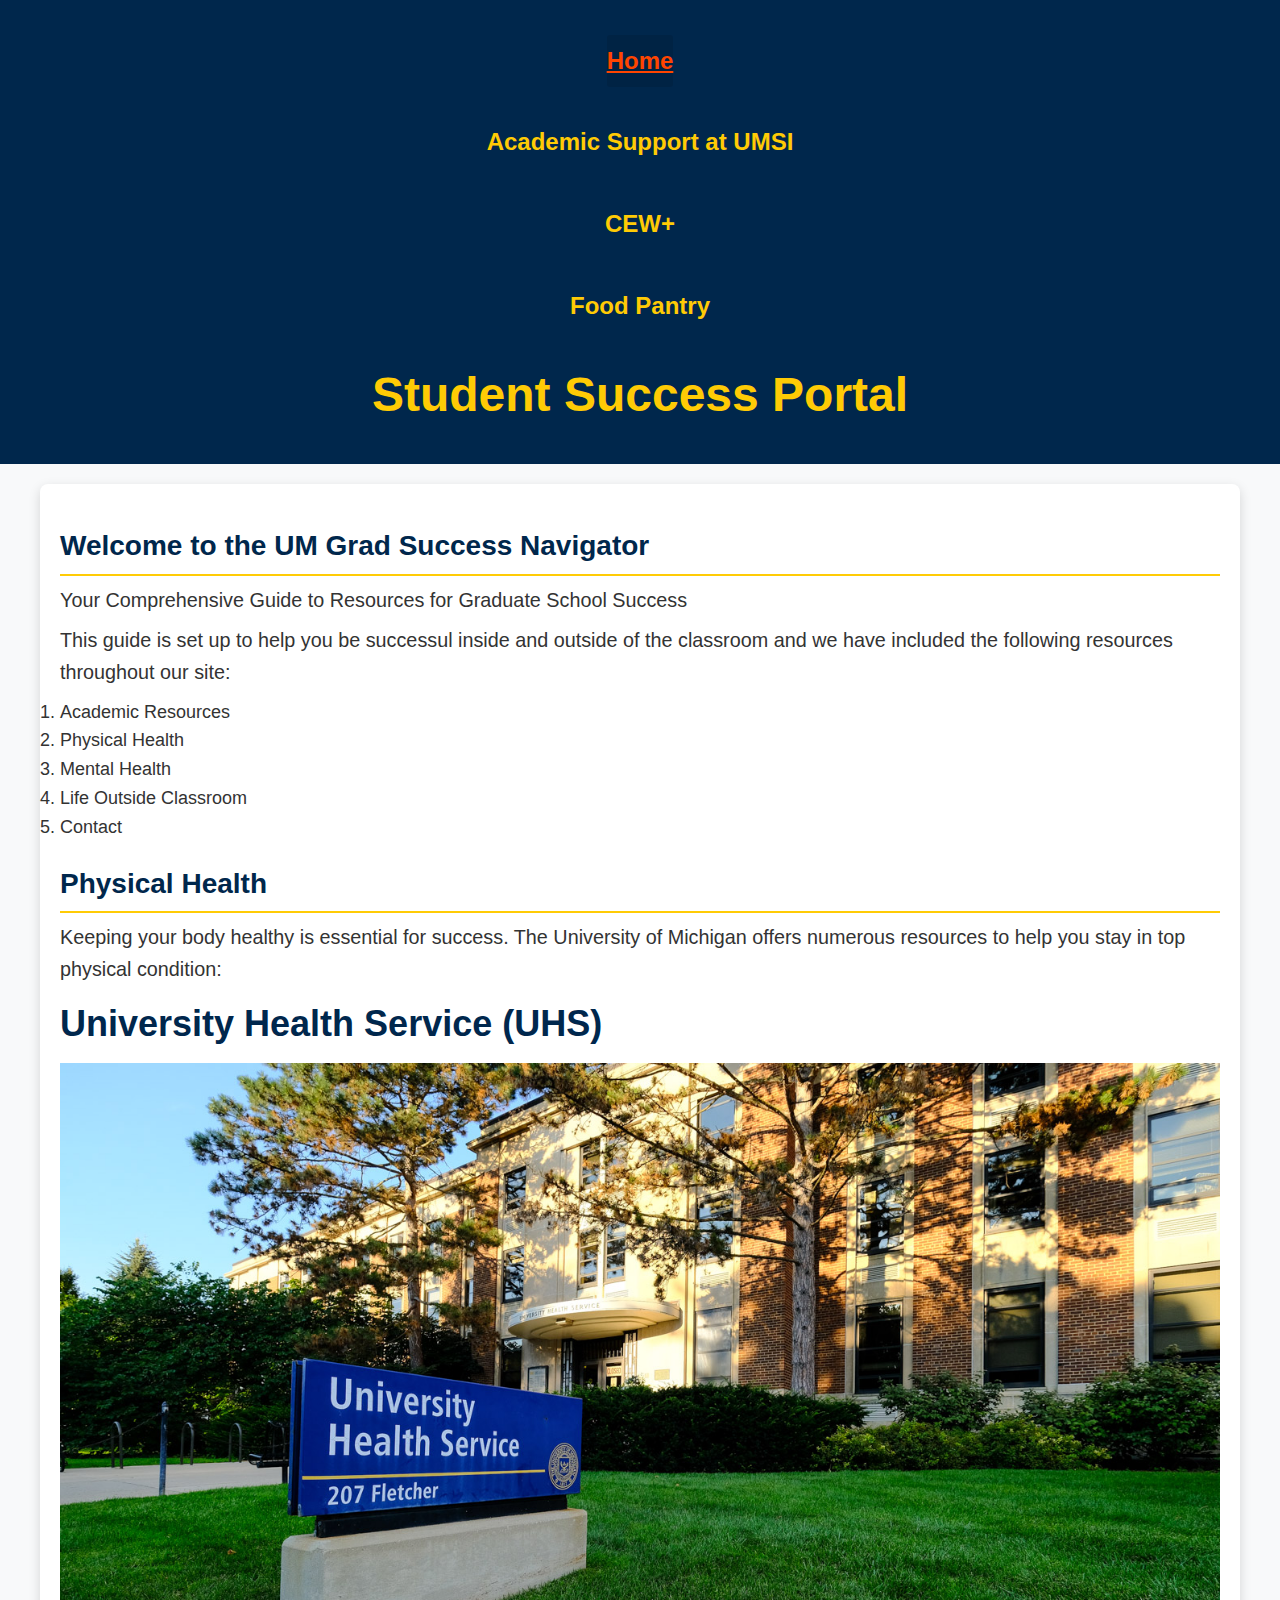
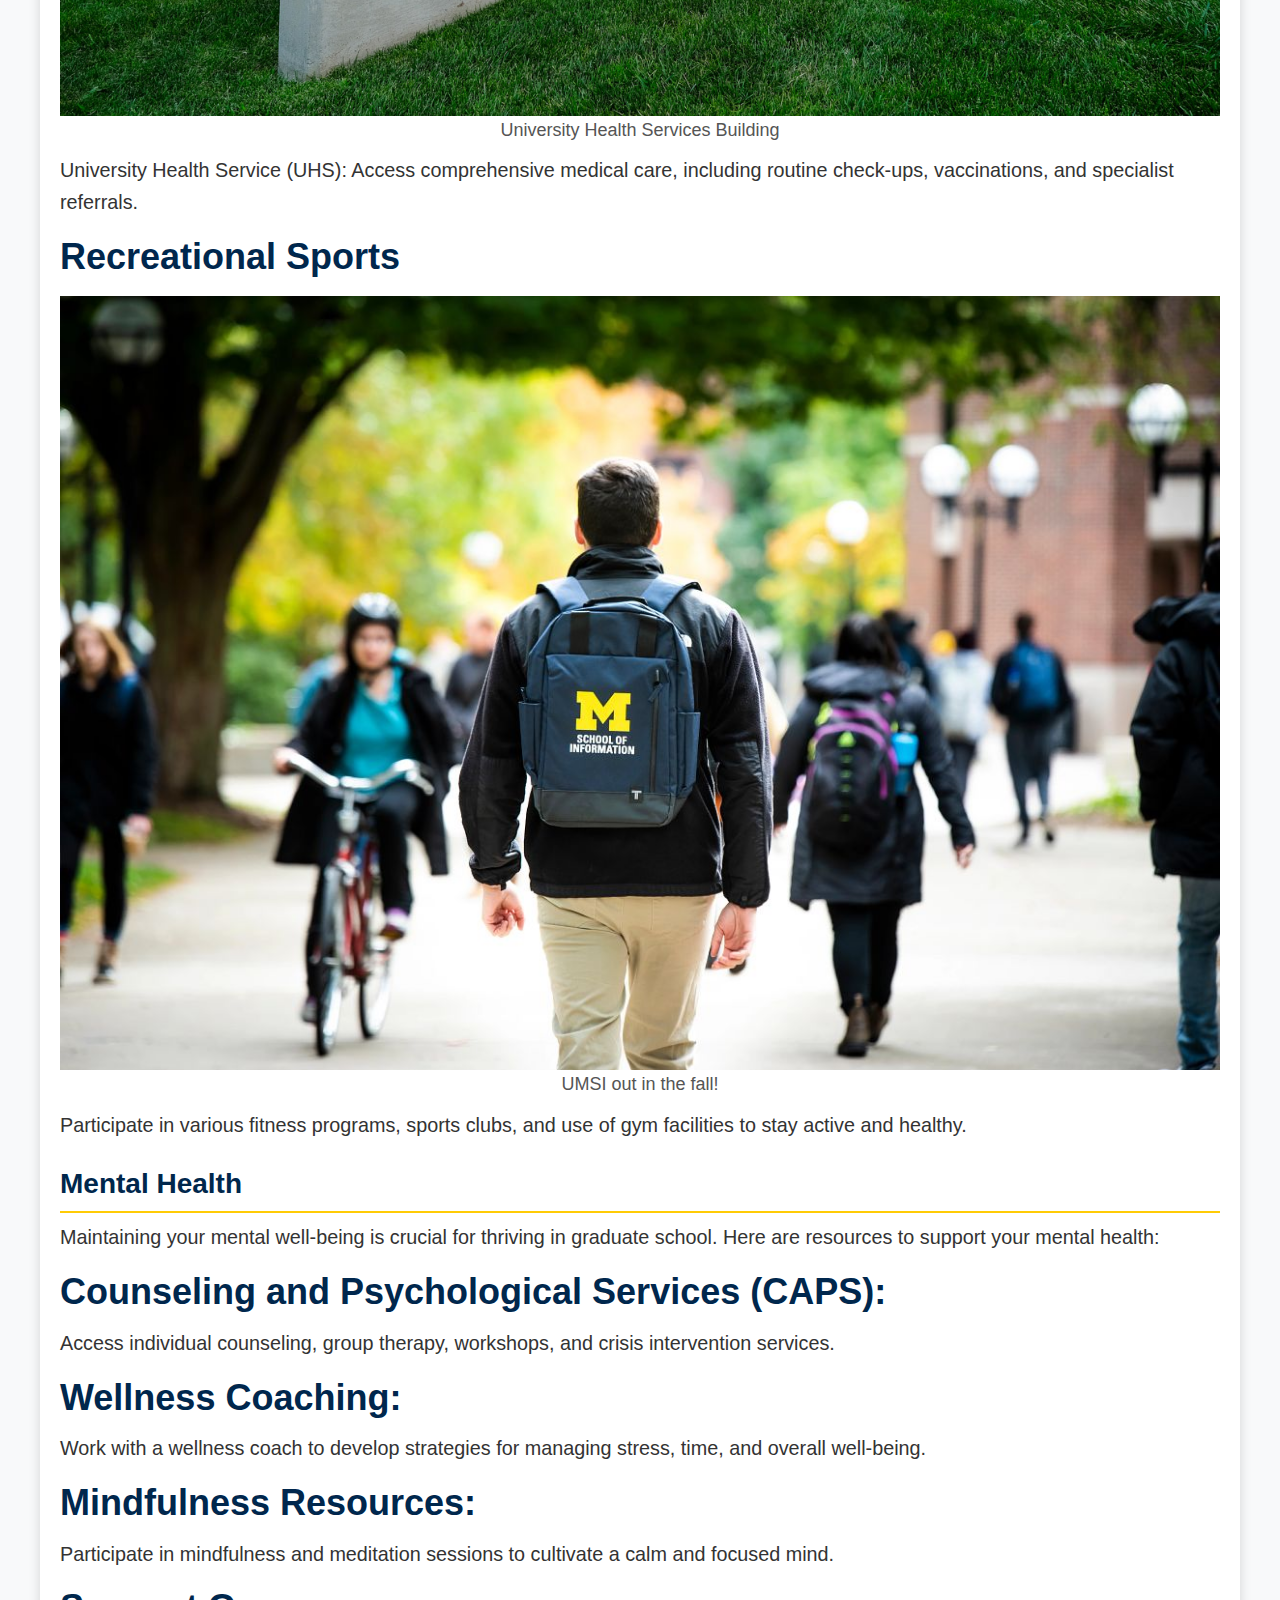
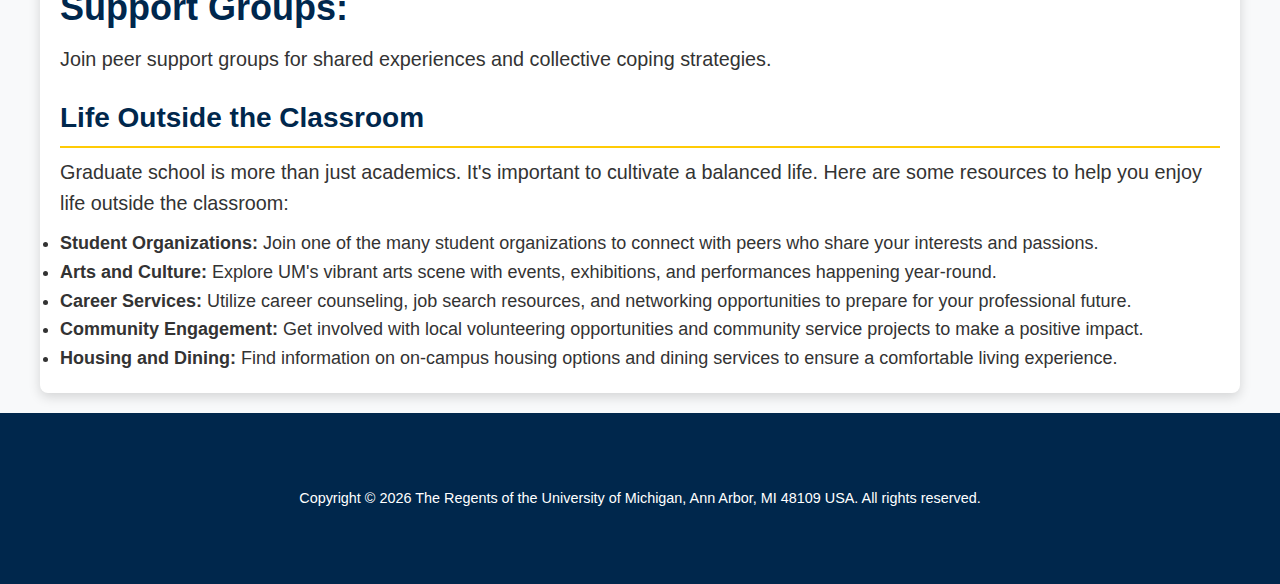
<file: index.html>
<!DOCTYPE html>
<html lang="en">
<head>
    <meta charset="UTF-8">
    <meta name="viewport" content="width=device-width, initial-scale=1.0">
    <link rel="stylesheet" href="css/html5reset.css">
	<link rel="stylesheet" href="css/style.css">
    <title>Student Success Portal</title>
</head>
<body>
    <a href = "#main" class="skip-to-main">Skip to Main Content</a>
    <header>
        <img src="./images/UMSI_signature_vertical_informal_solidblue.jpg" alt="UMSI Logo" class="nav-background">
        <nav>
            <ul>
                <li><a href = "index.html" class="current">Home</a></li>
                <li><a href = "Academic_Support_at_UMSI.html">Academic Support at UMSI</a></li>
                <li><a href = "CEW+.html">CEW+</a></li>
                <li><a href = "Food_pantry.html">Food Pantry</a></li>
            </ul>   
        </nav>
        <h1>Student Success Portal</h1>
    </header>

    <main id="main">
        <section>
            <h2>Welcome to the UM Grad Success Navigator</h2>
            <p> Your Comprehensive Guide to Resources for Graduate School Success</p>
            <p>This guide is set up to help you be successul inside and outside of the classroom and we have included the following resources throughout our site:</p>
            <ol>
                <li>Academic Resources</li>
                <li>Physical Health</li>
                <li>Mental Health</li>
                <li>Life Outside Classroom</li>
                <li>Contact</li>
            </ol>
        </section>
        <section>
            <h2>Physical Health</h2>
            <p>Keeping your body healthy is essential for success. The University of Michigan offers numerous resources to help you stay in top physical condition:</p>
            <article>
                <h3>University Health Service (UHS)</h3>
                <figure>
                    <img src="./images/UHS.jpg" alt="University Health Services building">
                    <figcaption>University Health Services Building</figcaption>
                </figure>
                <p>University Health Service (UHS): Access comprehensive medical care, including routine check-ups, vaccinations, and specialist referrals.</p>
            </article>
            <article>
                <h3>Recreational Sports</h3>
                <figure>
                    <img src="./images/UMSI_CampusFall_UMSIBackpack_02.jpg" alt="A student wears a UMSI backpack in fall on the drag.">
                    <figcaption>UMSI out in the fall!</figcaption>
                </figure>
                <p>Participate in various fitness programs, sports clubs, and use of gym facilities to stay active and healthy.</p>
            </article>
        </section>
        
        <section>
            <h2>Mental Health</h2>
            <p>Maintaining your mental well-being is crucial for thriving in graduate school. Here are resources to support your mental health:</p>
            <article>
                <h3>Counseling and Psychological Services (CAPS):</h3>
                <p> Access individual counseling, group therapy, workshops, and crisis intervention services.</p>
            </article>
            <article>
                <h3>Wellness Coaching:</h3>

                <p>Work with a wellness coach to develop strategies for managing stress, time, and overall well-being.</p>
            </article>
            <article>
                <h3>Mindfulness Resources:</h3>

                <p> Participate in mindfulness and meditation sessions to cultivate a calm and focused mind.</p>
            </article>
            <article>
                <h3>Support Groups:</h3>

                <p> Join peer support groups for shared experiences and collective coping strategies.</p>
            </article>
        </section>

        
        <section id="life-outside-classroom">
            <h2>Life Outside the Classroom</h2>
            <p>Graduate school is more than just academics. It's important to cultivate a balanced life. Here are some resources to help you enjoy life outside the classroom:</p>
            <article>

            </article>
            <ul>
                <li><strong>Student Organizations:</strong> Join one of the many student organizations to connect with peers who share your interests and passions.</li>
                <li><strong>Arts and Culture:</strong> Explore UM's vibrant arts scene with events, exhibitions, and performances happening year-round.</li>
                <li><strong>Career Services:</strong> Utilize career counseling, job search resources, and networking opportunities to prepare for your professional future.</li>
                <li><strong>Community Engagement:</strong> Get involved with local volunteering opportunities and community service projects to make a positive impact.</li>
                <li><strong>Housing and Dining:</strong> Find information on on-campus housing options and dining services to ensure a comfortable living experience.</li>
            </ul>
        </section>
        <!-- Content taken & modified from UMGPT with the prompt, "write me a webpage of intro content to help University of Michigan Master's students navigate different resources for being successful in grad school - this will include academic resources, physical health resources, mental health resources, support for life outside the classroom"
        UMGPT. (2024). UMGPT (August 29th version) [Large language model]. -->
    </main>
    <footer>
        <p>Copyright &copy; <span id="year"></span> The Regents of the University of Michigan, Ann Arbor, MI 48109 USA. All rights reserved.</p>
    </footer>

    <script>
        document.getElementById('year').textContent = new Date().getFullYear();
    </script>
</body>
</html>
</file>
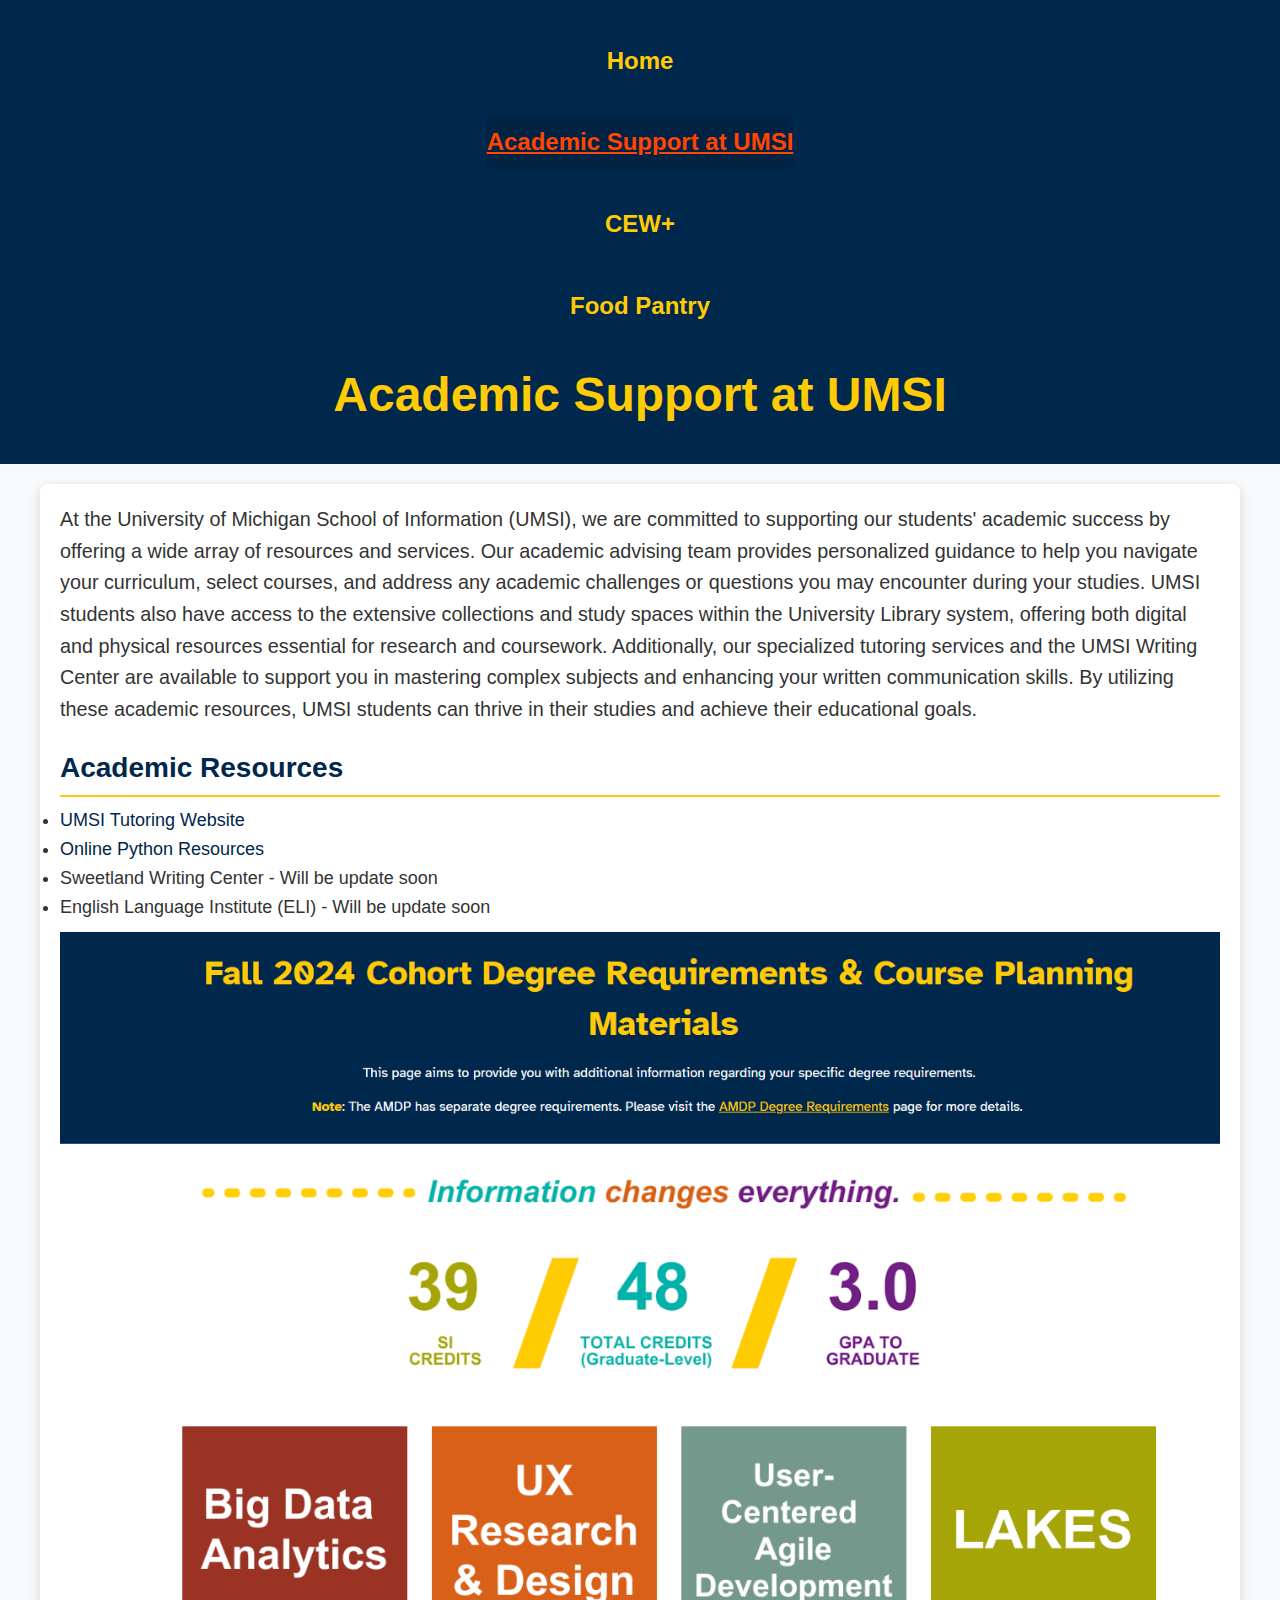
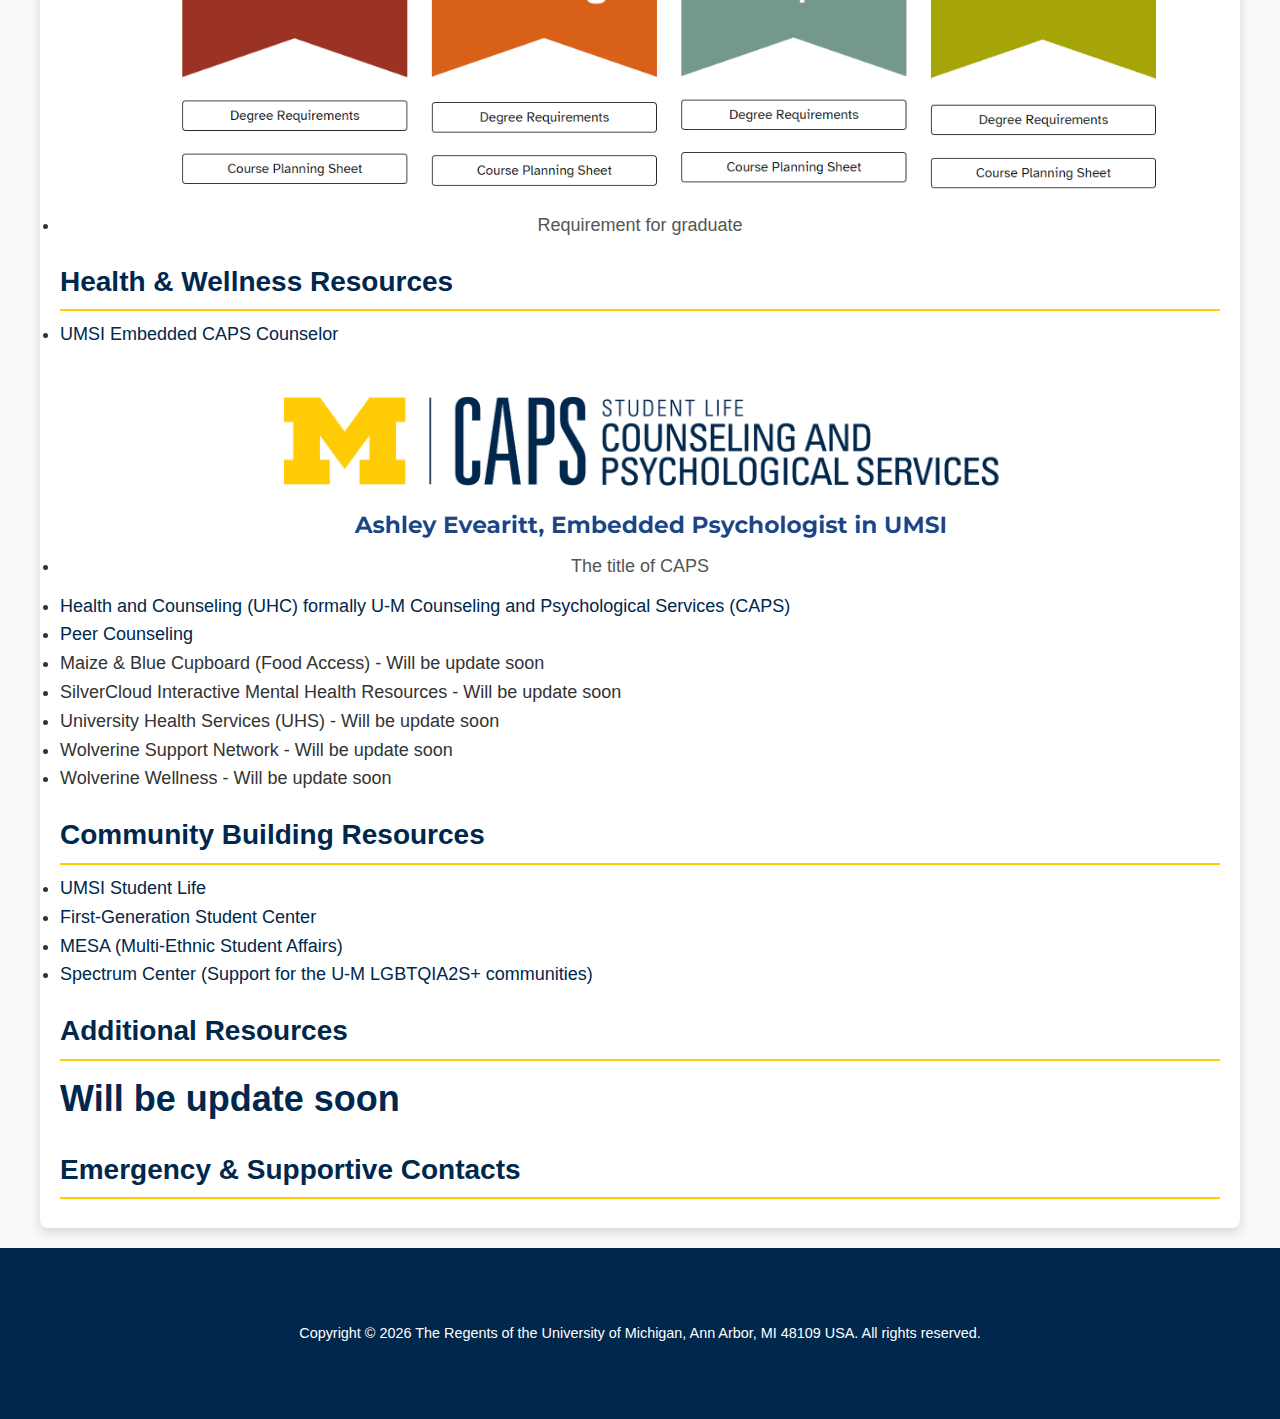
<file: Academic_Support_at_UMSI.html>
<!DOCTYPE html>
<html lang="en">
<head>
    <meta charset="UTF-8">
    <meta name="viewport" content="width=device-width, initial-scale=1.0">
    <link rel="stylesheet" href="css/html5reset.css">
	<link rel="stylesheet" href="css/style.css">
    <title>Academic Support at UMSI</title>
</head>
<body>
    <a href = "#main" class="skip-to-main">Skip to Main Content</a>
    <header>
        <img src="./images/UMSI_signature_vertical_informal_solidblue.jpg" alt="UMSI Logo" class="nav-background">
        <nav>
            <ul>
                <li><a href = "index.html">Home</a></li>
                <li><a href = "Academic_Support_at_UMSI.html" class="current">Academic Support at UMSI</a></li>
                <li><a href = "CEW+.html">CEW+</a></li>
                <li><a href = "Food_pantry.html">Food Pantry</a></li>
            </ul>
        </nav>
        <h1>Academic Support at UMSI</h1>
    </header>
    <main id="main">
        <div>
            <p>At the University of Michigan School of Information (UMSI), we are committed to supporting our students' academic success by offering a wide array of resources and services. Our academic advising team provides personalized guidance to help you navigate your curriculum, select courses, and address any academic challenges or questions you may encounter during your studies. UMSI students also have access to the extensive collections and study spaces within the University Library system, offering both digital and physical resources essential for research and coursework. Additionally, our specialized tutoring services and the UMSI Writing Center are available to support you in mastering complex subjects and enhancing your written communication skills. By utilizing these academic resources, UMSI students can thrive in their studies and achieve their educational goals. </p>

        </div>
        <!-- Jackie Wolf -->
    
    
        <h2>Academic Resources</h2>
            <ul>
                <li><a href = "https://sites.google.com/umich.edu/umsitutoring/home">UMSI Tutoring Website</a></li>
                <li><a href = "https://docs.google.com/spreadsheets/d/1gpN3gvMDP4Q_ZGC4AoS2Jc2D7LzbSt_kOw2QmU4EU2k/edit">Online Python Resources</a></li>
                <li>Sweetland Writing Center - Will be update soon</li>
                <li>English Language Institute (ELI) - Will be update soon</li>
                <li>
                    <figure>
                        <img src="./images/Requirement.png" alt="Graduation requirement">
                        <figcaption>Requirement for graduate</figcaption>
                    </figure>
                </li>
            </ul>


        <h2>Health & Wellness Resources</h2>
            <ul>
                <li><a href = "https://docs.google.com/document/d/1EWAFqqK_S1VMV9OyToz5gsUUP9oqXXNSBjcKviY_XVE/edit">UMSI Embedded CAPS Counselor</a></li>
                <li>
                    <figure>
                        <img src="./images/CAPS.png" alt="The title of CAPS.">
                        <figcaption>The title of CAPS</figcaption>
                    </figure>
                </li>
                <li><a href = "https://caps.umich.edu/University">Health and Counseling (UHC) formally U-M Counseling and Psychological Services (CAPS)</a></li>
                <li><a href = "https://caps.umich.edu/individual-peer-counseling">Peer Counseling</a></li>
                <li>Maize & Blue Cupboard (Food Access) - Will be update soon</li>
                <li>SilverCloud Interactive Mental Health Resources - Will be update soon</li>
                <li>University Health Services (UHS) - Will be update soon</li>
                <li>Wolverine Support Network - Will be update soon</li>
                <li>Wolverine Wellness - Will be update soon</li>
            </ul>
        <h2>Community Building Resources</h2>
            <ul>
                <li><a href = "https://www.si.umich.edu/student-experience/student-life">UMSI Student Life</a></li>
                <li><a href = "https://firstgen.umich.edu/">First-Generation Student Center</a></li>
                <li><a href = "https://mesa.umich.edu/">MESA (Multi-Ethnic Student Affairs)</a></li>
                <li><a href = "https://spectrumcenter.umich.edu/">Spectrum Center  (Support for the U-M LGBTQIA2S+ communities)</a></li>
            </ul>
        <h2>Additional Resources</h2>
            <h3>Will be update soon</h3>
        <h2>Emergency & Supportive Contacts</h2>
    </main>

    <footer>
        <p>Copyright &copy; <span id="year"></span> The Regents of the University of Michigan, Ann Arbor, MI 48109 USA. All rights reserved.</p>
    </footer>

    <script>
        document.getElementById('year').textContent = new Date().getFullYear();
    </script>
    
</body>

</html>
</file>
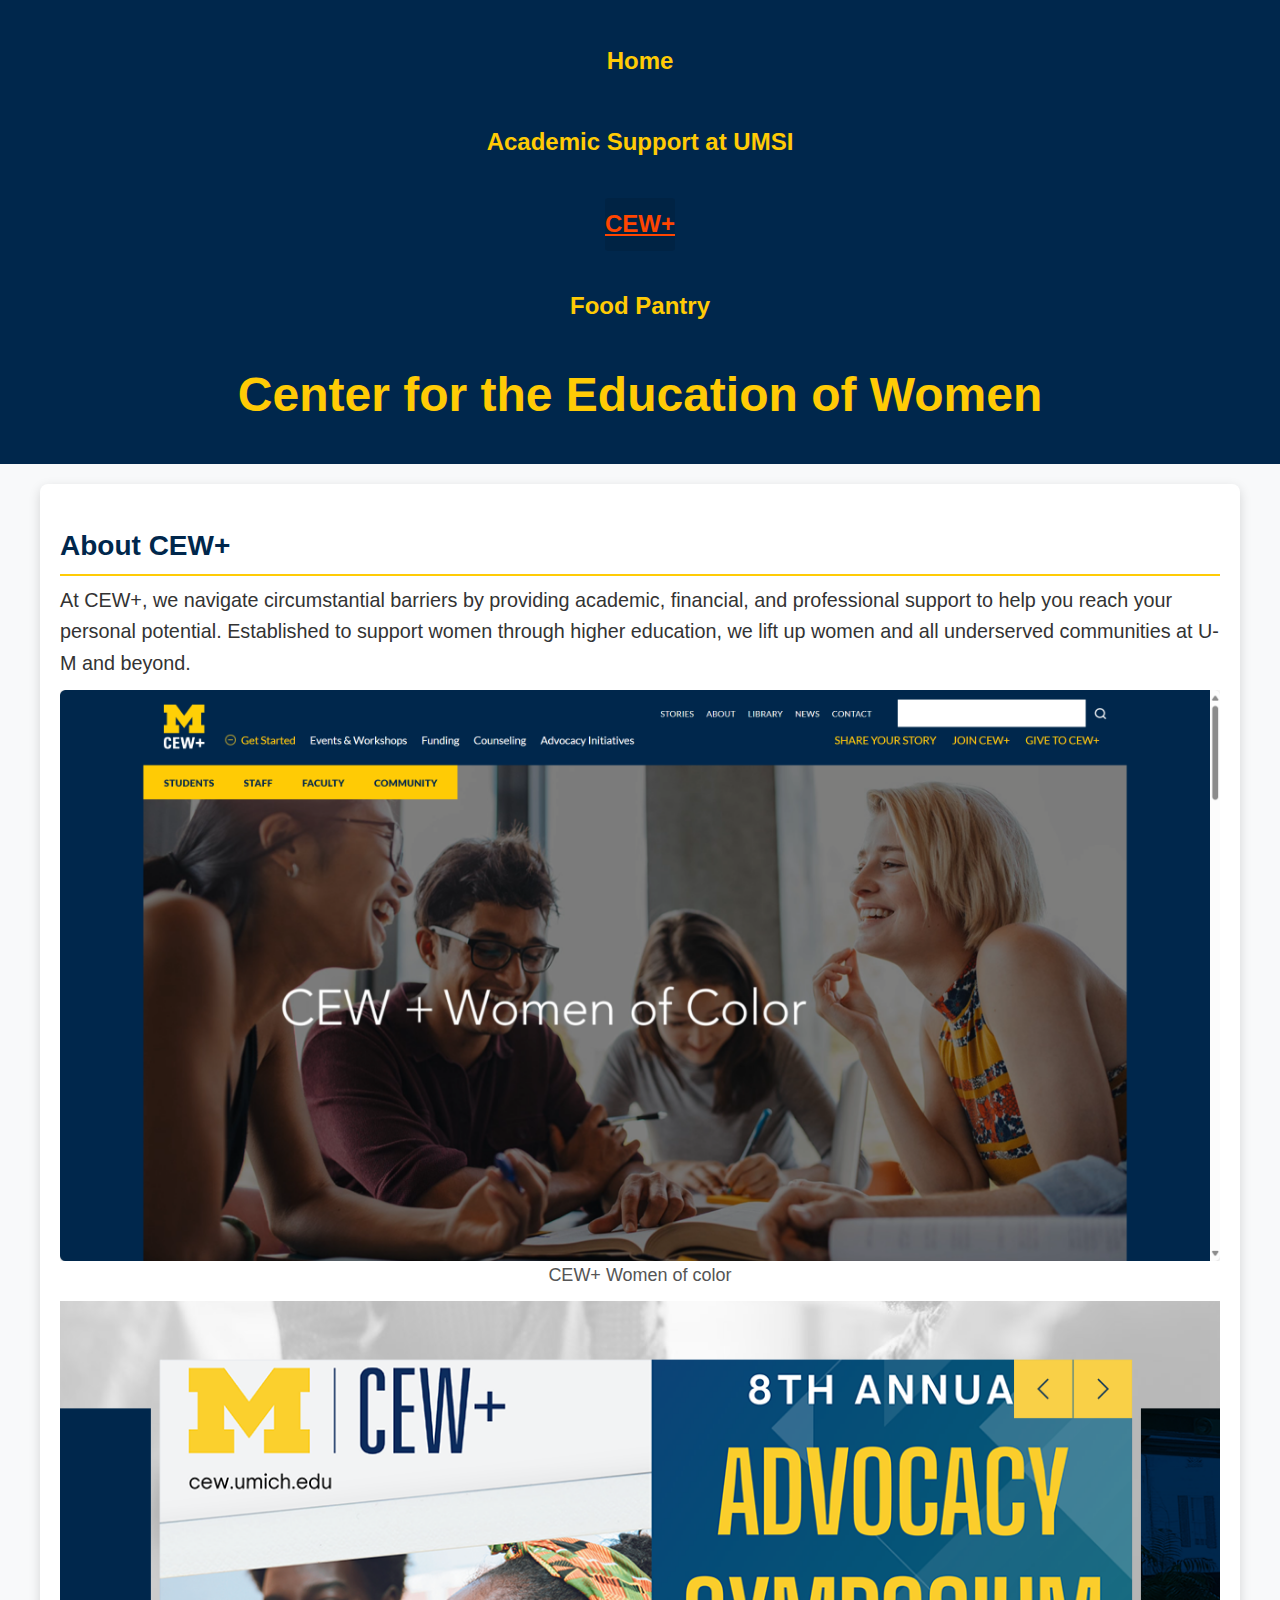
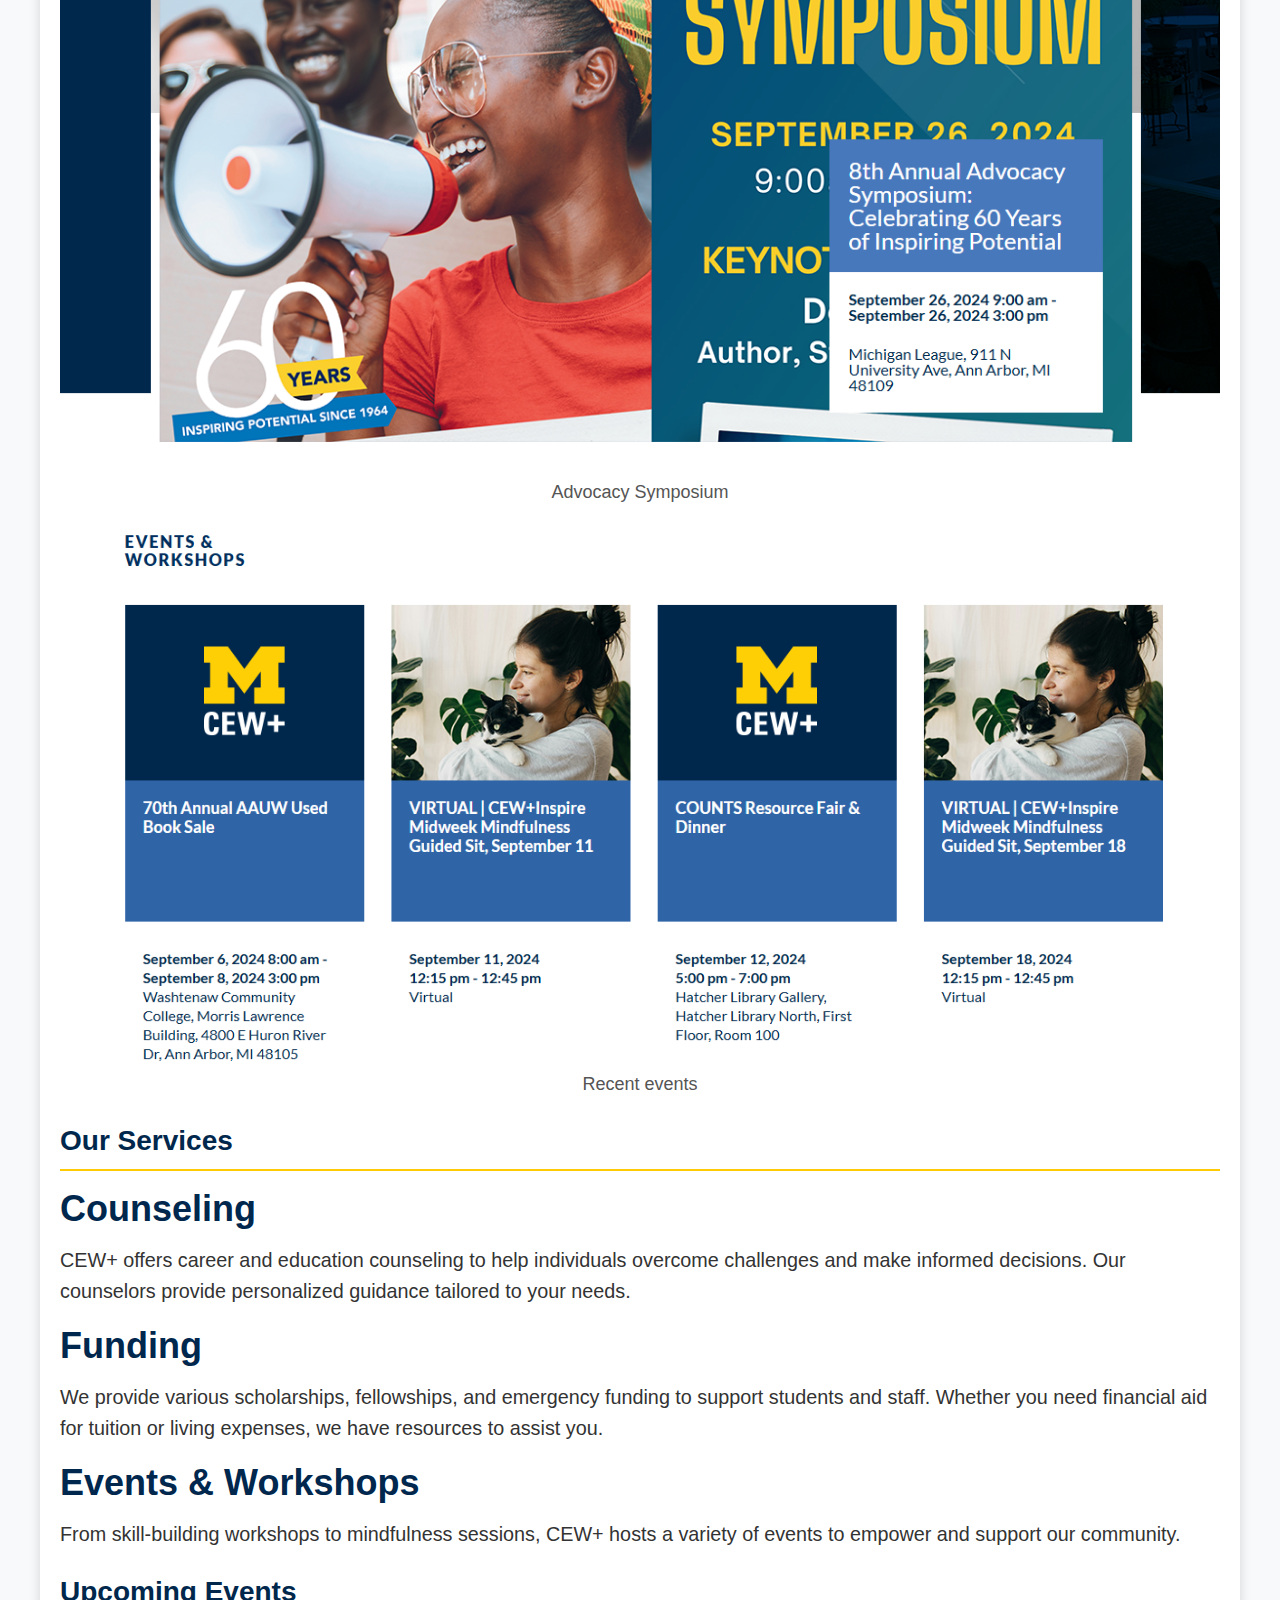
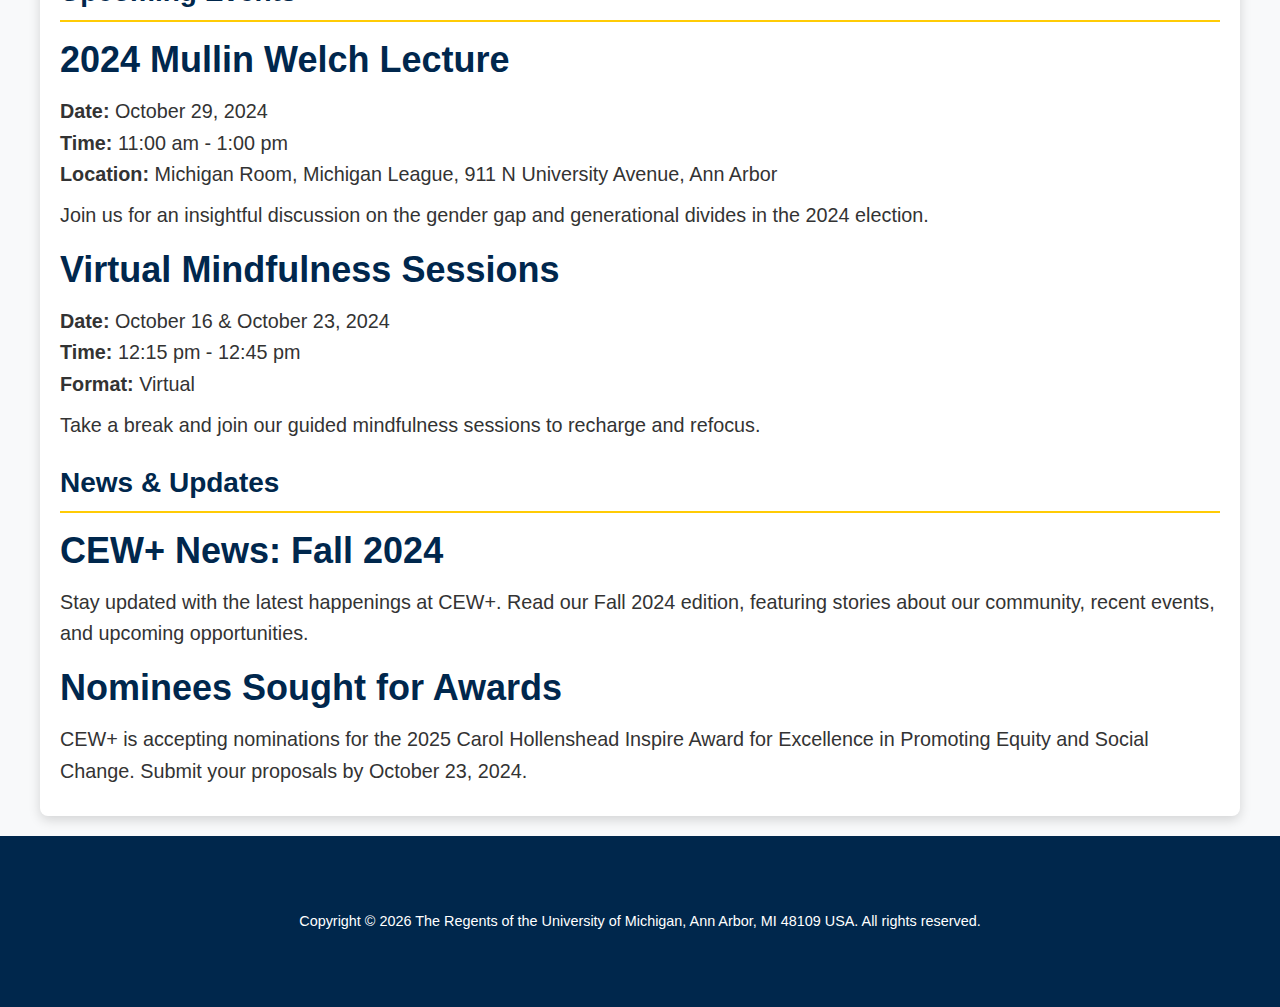
<file: CEW+.html>
<!DOCTYPE html>
<html lang="en">
<head>
    <meta charset="UTF-8">
    <meta name="viewport" content="width=device-width, initial-scale=1.0">
    <link rel="stylesheet" href="css/html5reset.css">
    <link rel="stylesheet" href="css/style.css">
    <title>Center for the Education of Women</title>
</head>
<body>
    <a href="#main" class="skip-to-main">Skip to Main Content</a>
    <header>
        <img src="./images/UMSI_signature_vertical_informal_solidblue.jpg" alt="UMSI Logo" class="nav-background">
        <nav>
            <ul>
                <li><a href="index.html">Home</a></li>
                <li><a href="Academic_Support_at_UMSI.html">Academic Support at UMSI</a></li>
                <li><a href="CEW+.html" class="current">CEW+</a></li>
                <li><a href="Food_pantry.html">Food Pantry</a></li>
            </ul>
        </nav>
        <h1>Center for the Education of Women</h1>
    </header>

    <main id="main">
        <section>
            <h2>About CEW+</h2>
            <p>
                At CEW+, we navigate circumstantial barriers by providing academic, financial, and professional support to help you reach your personal potential. Established to support women through higher education, we lift up women and all underserved communities at U-M and beyond. 
            </p>
        </section>

        <div>
            <figure>
                <img src="./images/i1.png" alt="Image 1">
                <figcaption>CEW+ Women of color</figcaption>
            </figure>
            <figure>
                <img src="./images/i2.png" alt="Image 2">
                <figcaption>Advocacy Symposium</figcaption>
            </figure>
            <figure>
                <img src="./images/i3.png" alt="Image 3">
                <figcaption>Recent events</figcaption>
            </figure>
        </div>

        <section>
            <h2>Our Services</h2>
            <h3>Counseling</h3>
            <p>
                CEW+ offers career and education counseling to help individuals overcome challenges and make informed decisions. Our counselors provide personalized guidance tailored to your needs.
            </p>

            <h3>Funding</h3>
            <p>
                We provide various scholarships, fellowships, and emergency funding to support students and staff. Whether you need financial aid for tuition or living expenses, we have resources to assist you.
            </p>

            <h3>Events & Workshops</h3>
            <p>
                From skill-building workshops to mindfulness sessions, CEW+ hosts a variety of events to empower and support our community. 
            </p>
        </section>

        <section>
            <h2>Upcoming Events</h2>
            <h3>2024 Mullin Welch Lecture</h3>
            <p>
                <strong>Date:</strong> October 29, 2024<br>
                <strong>Time:</strong> 11:00 am - 1:00 pm<br>
                <strong>Location:</strong> Michigan Room, Michigan League, 911 N University Avenue, Ann Arbor
            </p>
            <p>
                Join us for an insightful discussion on the gender gap and generational divides in the 2024 election.
            </p>

            <h3>Virtual Mindfulness Sessions</h3>
            <p>
                <strong>Date:</strong> October 16 & October 23, 2024<br>
                <strong>Time:</strong> 12:15 pm - 12:45 pm<br>
                <strong>Format:</strong> Virtual
            </p>
            <p>
                Take a break and join our guided mindfulness sessions to recharge and refocus.
            </p>
        </section>

        <section>
            <h2>News & Updates</h2>
            <h3>CEW+ News: Fall 2024</h3>
            <p>
                Stay updated with the latest happenings at CEW+. Read our Fall 2024 edition, featuring stories about our community, recent events, and upcoming opportunities.
            </p>

            <h3>Nominees Sought for Awards</h3>
            <p>
                CEW+ is accepting nominations for the 2025 Carol Hollenshead Inspire Award for Excellence in Promoting Equity and Social Change. Submit your proposals by October 23, 2024.
            </p>
        </section>
    </main>

    <footer>
        <p>Copyright &copy; <span id="year"></span> The Regents of the University of Michigan, Ann Arbor, MI 48109 USA. All rights reserved.</p>
    </footer>

    <script>
        document.getElementById('year').textContent = new Date().getFullYear();
    </script>
</body>
</html>
</file>
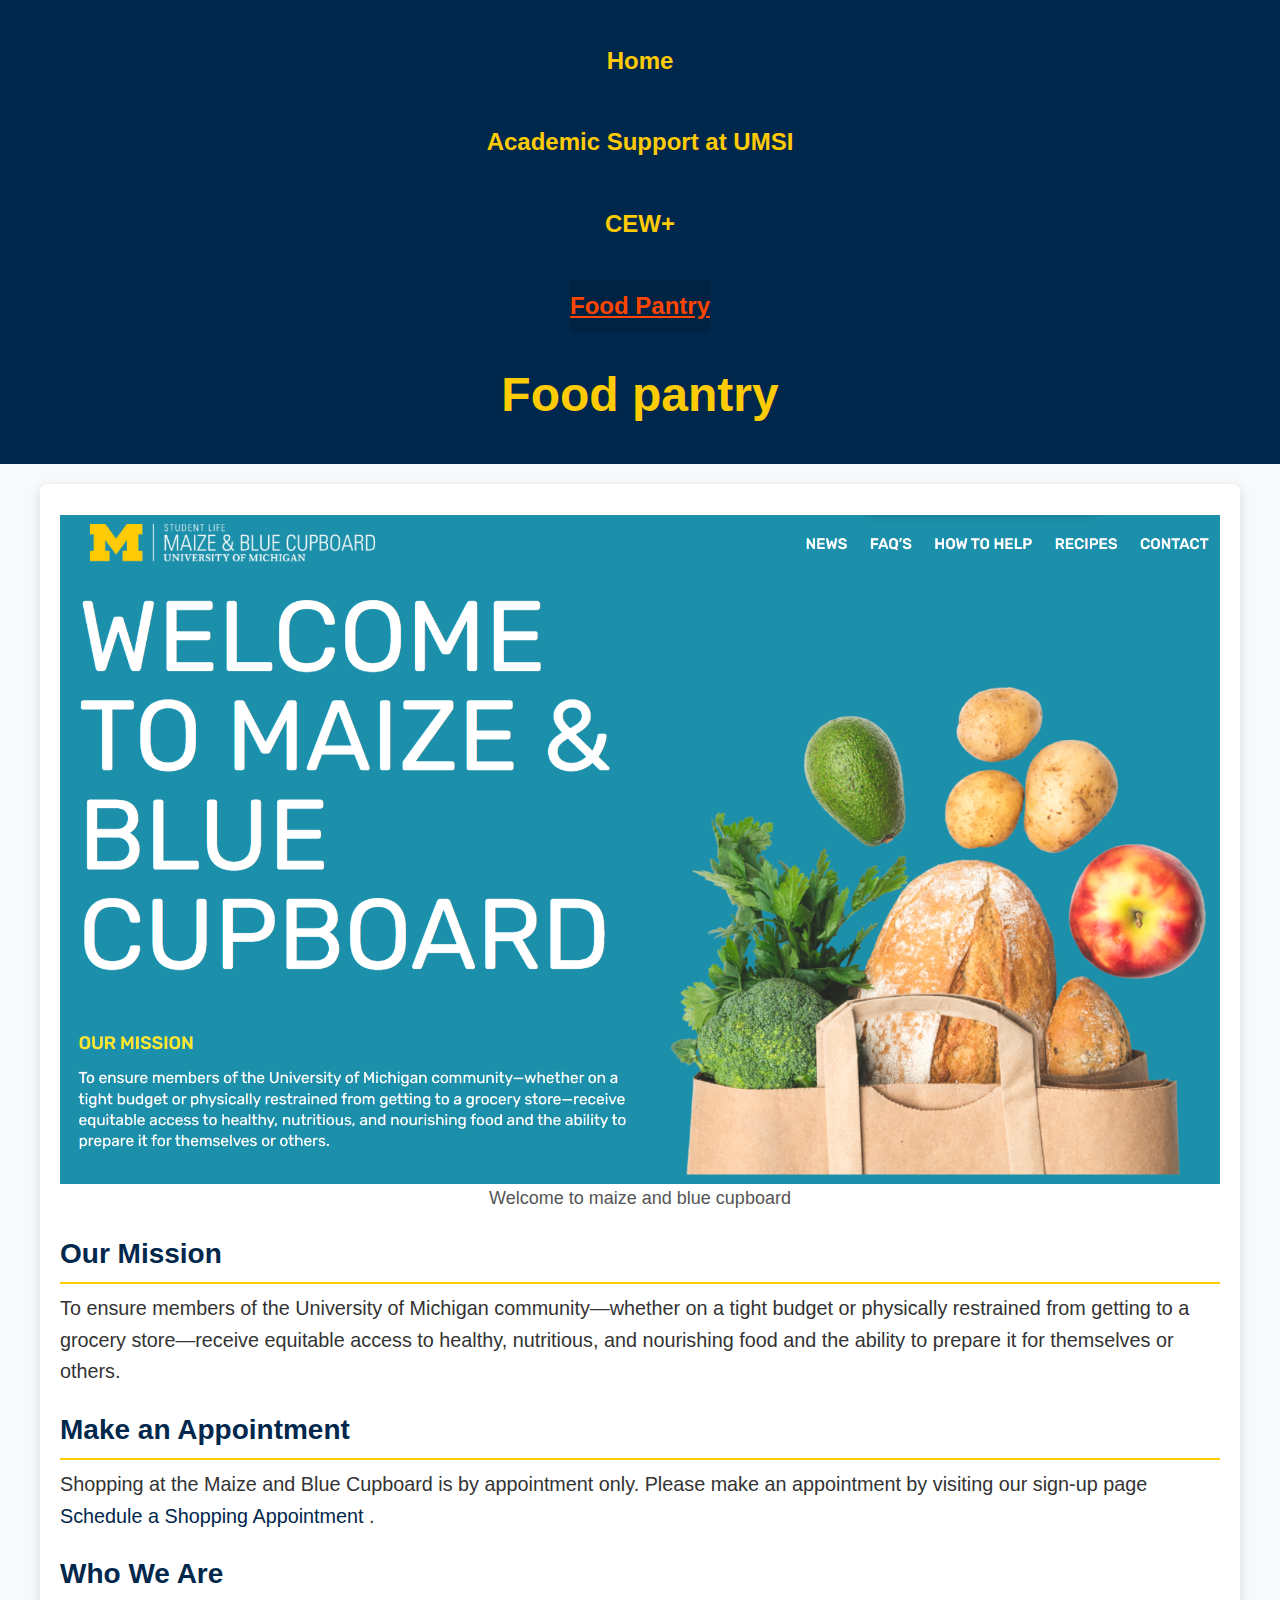
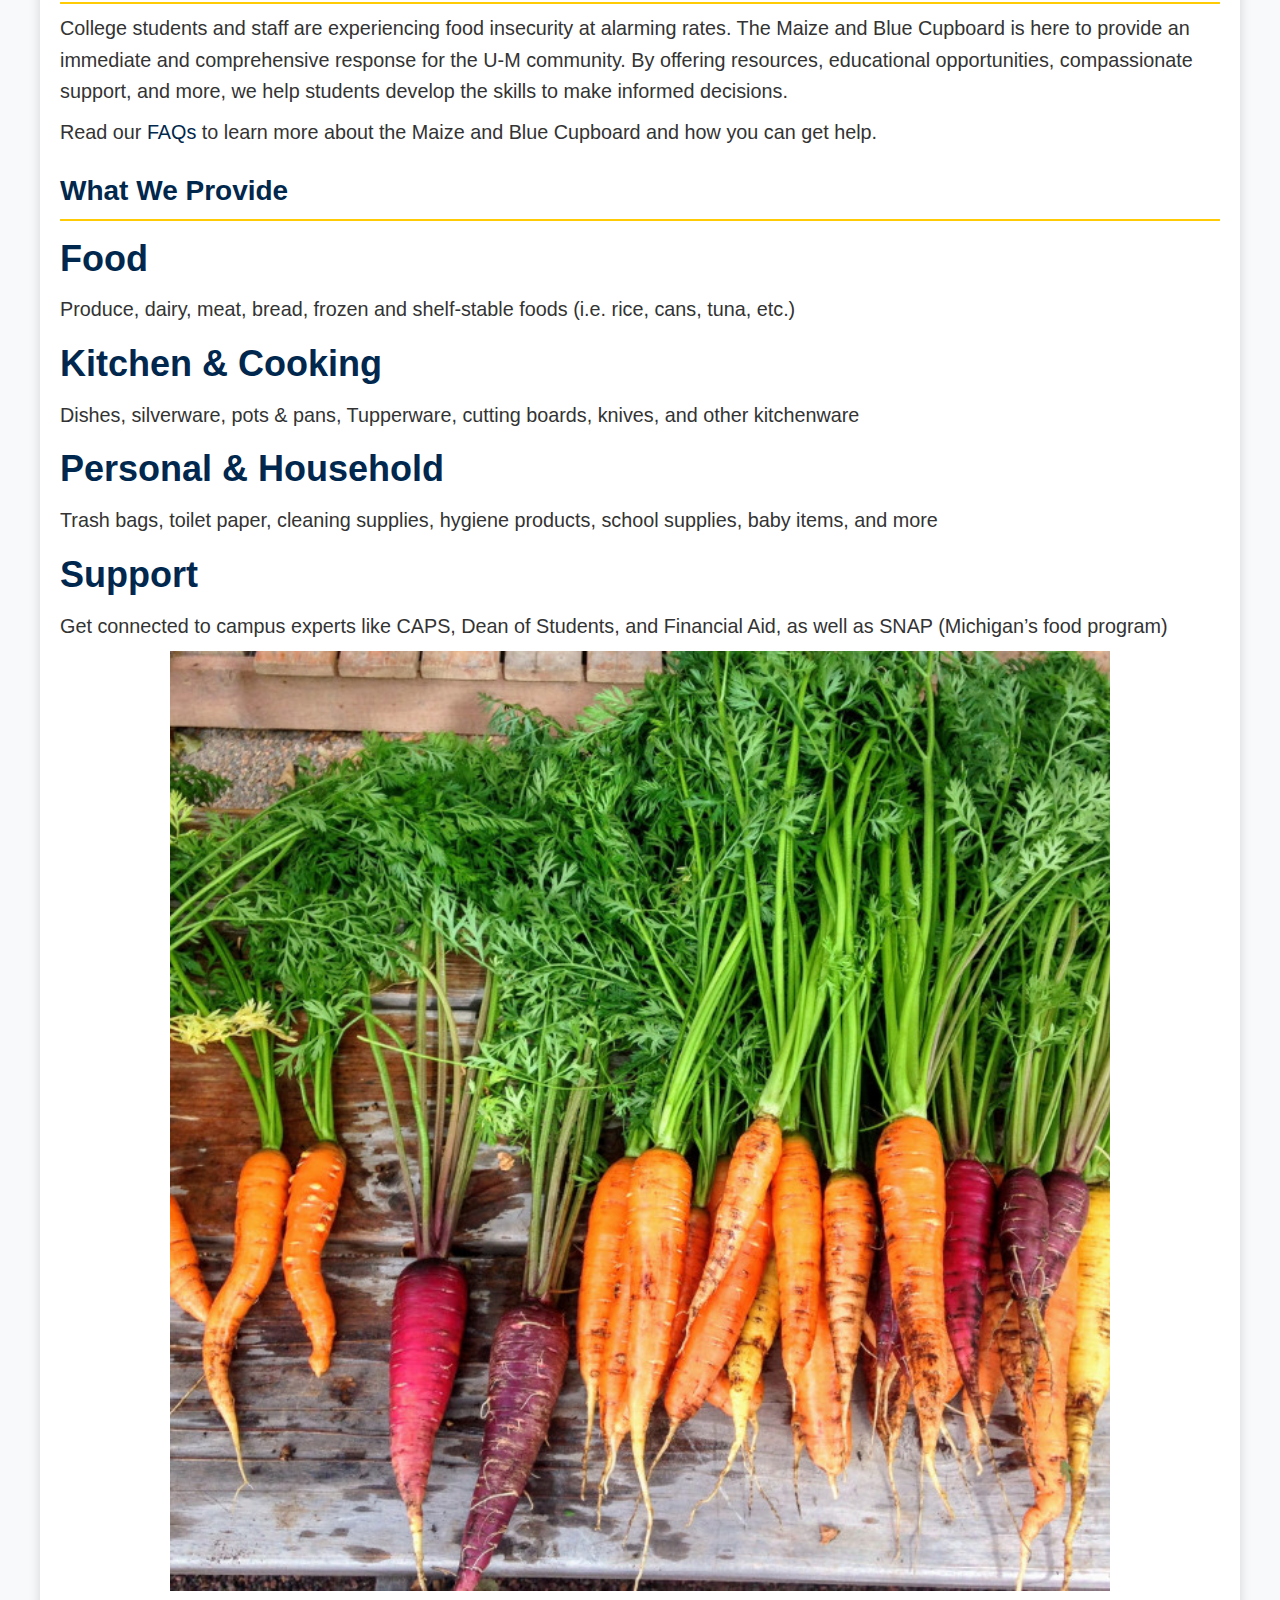
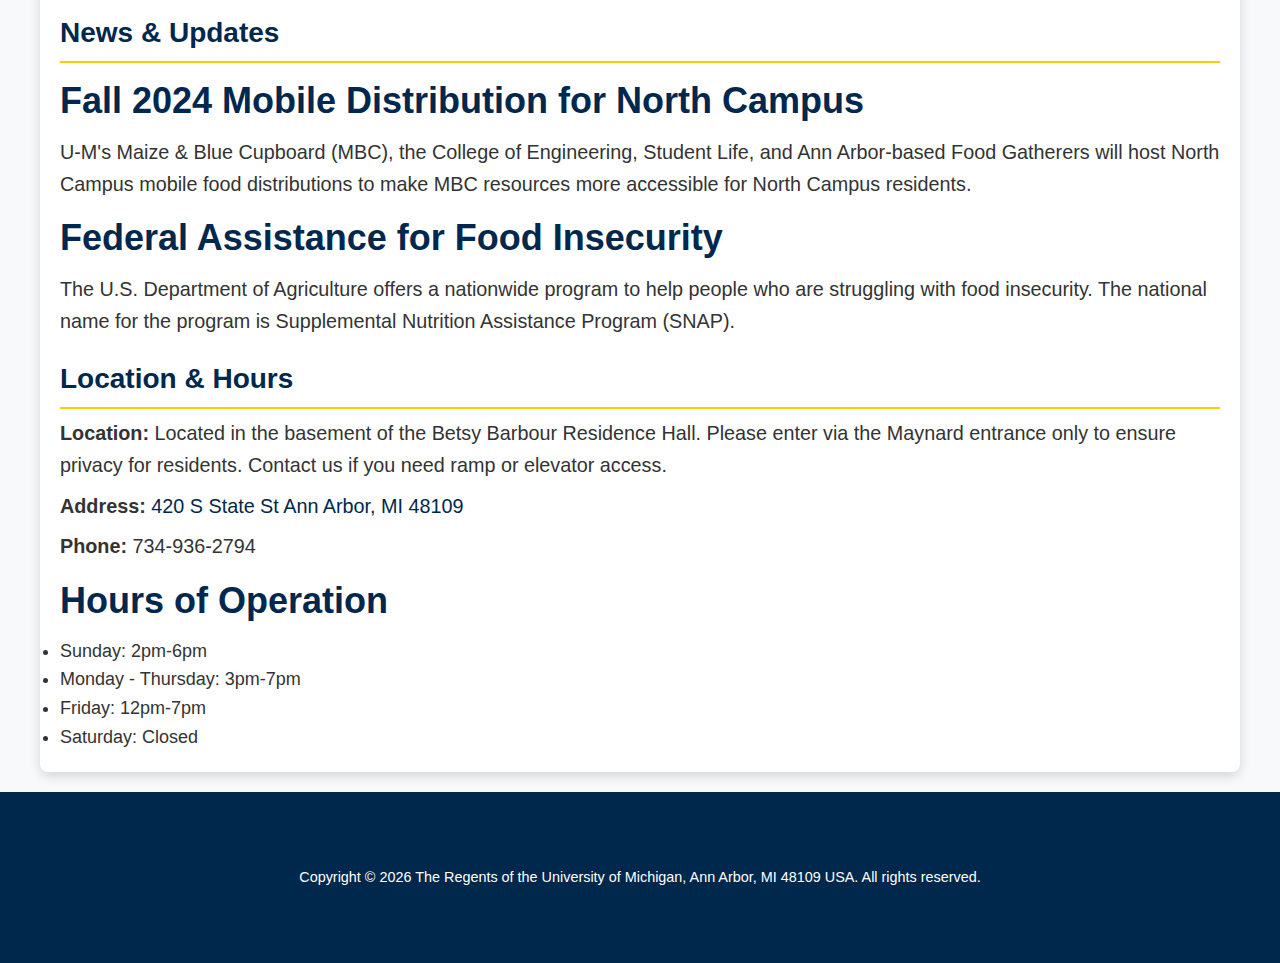
<file: Food_pantry.html>
<!DOCTYPE html>
<html lang="en">
<head>
    <meta charset="UTF-8">
    <meta name="viewport" content="width=device-width, initial-scale=1.0">
    <link rel="stylesheet" href="css/html5reset.css">
    <link rel="stylesheet" href="css/style.css">
    <title>Food pantry</title>
</head>
<body>
    <a href="#main" class="skip-to-main">Skip to Main Content</a>
    <header>
        <img src="./images/UMSI_signature_vertical_informal_solidblue.jpg" alt="UMSI Logo" class="nav-background">
        <nav>
            <ul>
                <li><a href="index.html">Home</a></li>
                <li><a href="Academic_Support_at_UMSI.html">Academic Support at UMSI</a></li>
                <li><a href="CEW+.html">CEW+</a></li>
                <li><a href="Food_pantry.html" class="current">Food Pantry</a></li>
            </ul>
        </nav>
        <h1>Food pantry</h1>
    </header>

    <main id="main">
        <figure>
            <img src="./images/food_head.png" alt="Food pantry entrance with a welcome sign">
            <figcaption>Welcome to maize and blue cupboard</figcaption>
        </figure>

        <section>
            <h2>Our Mission</h2>
            <p>
                To ensure members of the University of Michigan community—whether on a tight budget or physically restrained from getting to a grocery store—receive equitable access to healthy, nutritious, and nourishing food and the ability to prepare it for themselves or others.
            </p>
        </section>

        <section>
            <h2>Make an Appointment</h2>
            <p>Shopping at the Maize and Blue Cupboard is by appointment only. Please make an appointment by visiting our sign-up page <a href="https://calendly.com/mbcappointments/mbc-shopping-appointments?month=2024-08">
                Schedule a Shopping Appointment
                </a>
                .</p>
        </section>

        <section>
            <h2>Who We Are</h2>
            <p>
                College students and staff are experiencing food insecurity at alarming rates. The Maize and Blue Cupboard is here to provide an immediate and comprehensive response for the U-M community. By offering resources, educational opportunities, compassionate support, and more, we help students develop the skills to make informed decisions.
            </p>
            <p>Read our <a href="https://mbc.studentlife.umich.edu/faq/">FAQs</a> to learn more about the Maize and Blue Cupboard and how you can get help.</p>
        </section>

        <section>
            <h2>What We Provide</h2>
            <h3>Food</h3>
            <p>
                Produce, dairy, meat, bread, frozen and shelf-stable foods (i.e. rice, cans, tuna, etc.)
            </p>
            <h3>Kitchen & Cooking</h3>
            <p>
                Dishes, silverware, pots & pans, Tupperware, cutting boards, knives, and other kitchenware
            </p>
            <h3>Personal & Household</h3>
            <p>
                Trash bags, toilet paper, cleaning supplies, hygiene products, school supplies, baby items, and more
            </p>
            <h3>Support</h3>
            <p>
                Get connected to campus experts like CAPS, Dean of Students, and Financial Aid, as well as SNAP (Michigan’s food program)
            </p>
            <a href="https://mbc.studentlife.umich.edu/2024/09/04/fall-2024-mobile-distribution-for-north-campus/">
                <img src="./images/carrot.png" alt="Fall 2024 Mobile Distribution for North Campus">
            </a>
            
        </section>

        <section>
            <h2>News & Updates</h2>
            <h3>Fall 2024 Mobile Distribution for North Campus</h3>
            <p>
                U-M's Maize & Blue Cupboard (MBC), the College of Engineering, Student Life, and Ann Arbor-based Food Gatherers will host North Campus mobile food distributions to make MBC resources more accessible for North Campus residents.
            </p>
            <h3>Federal Assistance for Food Insecurity</h3>
            <p>
                The U.S. Department of Agriculture offers a nationwide program to help people who are struggling with food insecurity. The national name for the program is Supplemental Nutrition Assistance Program (SNAP).
            </p>
        </section>

        <section>
            <h2>Location & Hours</h2>
            <p>
                <strong>Location:</strong> Located in the basement of the Betsy Barbour Residence Hall. Please enter via the Maynard entrance only to ensure privacy for residents. Contact us if you need ramp or elevator access.
            </p>
            <p>
                <strong>Address:</strong> <a href="https://www.google.com/maps/place/Betsy+Barbour+Residence,+420+S+State+St,+Ann+Arbor,+MI+48109/@42.2772944,-83.7437539,17z/data=!3m1!4b1!4m5!3m4!1s0x883cae38ac94a547:0xf8a4be6e818a1f4!8m2!3d42.2772944!4d-83.7415652">420 S State St Ann Arbor, MI 48109</a>
            </p>
            <p>
                <strong>Phone:</strong> 734-936-2794
            </p>
            <h3>Hours of Operation</h3>
            <ul>
                <li>Sunday: 2pm-6pm</li>
                <li>Monday - Thursday: 3pm-7pm</li>
                <li>Friday: 12pm-7pm</li>
                <li>Saturday: Closed</li>
            </ul>
        </section>
    </main>

    <footer>
        <p>Copyright &copy; <span id="year"></span> The Regents of the University of Michigan, Ann Arbor, MI 48109 USA. All rights reserved.</p>
    </footer>

    <script>
        document.getElementById('year').textContent = new Date().getFullYear();
    </script>
</body>
</html>
</file>
<file: css/style.css>
* {
    margin: 0;
    padding: 0;
    box-sizing: border-box;
}

body {
    font-family: 'Arial', sans-serif;
    line-height: 1.6;
    padding: 5%;
    background-color: #f4f4f4;
    color: #00274D;
    font-size: 18px;
}

header {
    position: relative;
    text-align: center;
    padding: 2vh 0;
}

.nav-background {
    grid-column: 1 / -1;
    grid-row: 1;
    position: absolute;
    top: 0;
    left: 0;
    width: 100%;
    height: 100%;
    object-fit: cover;
    z-index: -1;
    opacity: 0.3;
}

nav {
    display: grid;
    grid-column: 1;
    grid-row: 1;
    justify-content: center;
    align-items: center;
    padding: 2vh 0;
    background-color: rgba(255, 255, 255, 0.5);
}

nav ul {
    list-style: none;
    display: flex;
    flex-direction: column;
    align-items: center;
    margin: 0;
    padding: 0;
}

nav ul li {
    margin: 0.5vh 0;
}

nav ul li a {
    display: block;
    padding: 0.8vh 0;
    color: #00274D;
    text-decoration: none;
    font-weight: bold;
    transition: background-color 0.3s ease, color 0.3s ease;
}

nav ul li a:hover {
    background-color: #000000;
    color: #00274D;
    border-radius: 5px;
}

nav ul li a.current {
    font-weight: bold;
    text-decoration: underline;
    color: #ff4500;
    background-color: rgba(0, 0, 0, 0.1);
    border-radius: 5%;
}

h2, h3, main h2 {
    transition: font-size 0.3s ease;
    color: #00274D;
}

h1 {
    font-size: 3em;
    margin-bottom: 1.2vh;
    color: #FFCB05;
}

h2 {
    font-size: 2.5em;
    margin-bottom: 1vh;
}

h3 {
    font-size: 2em;
    margin-bottom: 0.8vh;
}

main {
    margin: 1.2vh 0;
}

main p {
    font-size: 1.1em;
    margin-bottom: 1vh;
}

footer {
    background-color: #00274D;
    color: #FFCB05;
    text-align: center;
    padding: 1.2vh 0;
    position: relative;
    bottom: 0;
    width: 100%;
}

footer p {
    margin: 5% 0;
}

img {
    display: block;
    margin-left: auto;
    margin-right: auto;
    max-width: 100%;
    height: auto;
}

figure {
    text-align: center;
    margin: 1.2vh 0;
}

figcaption {
    font-size: 1em;
    color: #555;
}

.skip-to-main {
    position:absolute;
    top: -40px;
    left: -10000px;
    background: #000;
    color: #fff;
    padding: 0.8vh 1vw;
    z-index: 100;
}

.skip-to-main:focus {
    top: 10px;
    left: 10px;
    transition: top 0.3s ease, left 0.3s ease;
}

nav ul {
    flex-direction: column;
    align-items: center;
}

nav ul li {
    margin: 0.5vh 0;
}

nav ul li a {
    padding: 0.8vh 0;
}

header h1 {
    font-size: 1.8em;
}

a {
    color: #00274C;
    text-decoration: underline;
}

@media screen and (min-width: 700px) {
    body {
        font-family: 'Arial', sans-serif;
        color: #333; 
        background-color: #f8f9fa;
        margin: 0;
        padding: 0;
    }
    
    a {
        color: #00274c;
        text-decoration: none;
    }
    
    a:hover {
        text-decoration: underline;
        color: #ffcb05;
    }
    
    header {
        background-color: #00274c;
        color: white;
        padding: 20px 10%;
        text-align: center;
    }
    
    header img {
        margin-right: 20px;
        width: 50px;
        height: auto;
    }
    
    header h1 {
        font-size: 3rem;
        margin: 10px 0;
    }
    
    nav {
        background-color: #00274c;
        padding: 10px 0;
        color: white;
    }
    
    nav ul {
        list-style: none;
        display: flex;
        justify-content: center;
        gap: 20px;
        padding: 0;
        margin: 0;
    }
    
    nav ul li a {
        color: #ffcb05;
        font-weight: bold;
        font-size: 1.5rem;
    }
    
    nav ul li a:hover {
        color: #ffcb05;
    }
    
    main {
        max-width: 1200px;
        margin: 20px auto;
        padding: 20px;
        background-color: white;
        border-radius: 8px;
        box-shadow: 0 4px 12px rgba(0, 0, 0, 0.15);
    }
    
    main h2 {
        color: #00274c;
        font-size: 1.75rem;
        margin-top: 20px;
        border-bottom: 2px solid #ffcb05;
        padding-bottom: 5px;
    }
    
    footer {
        background-color: #00274c;
        color: white;
        text-align: center;
        padding: 10px 0;
        font-size: 0.9rem;
    }
}
</file>
